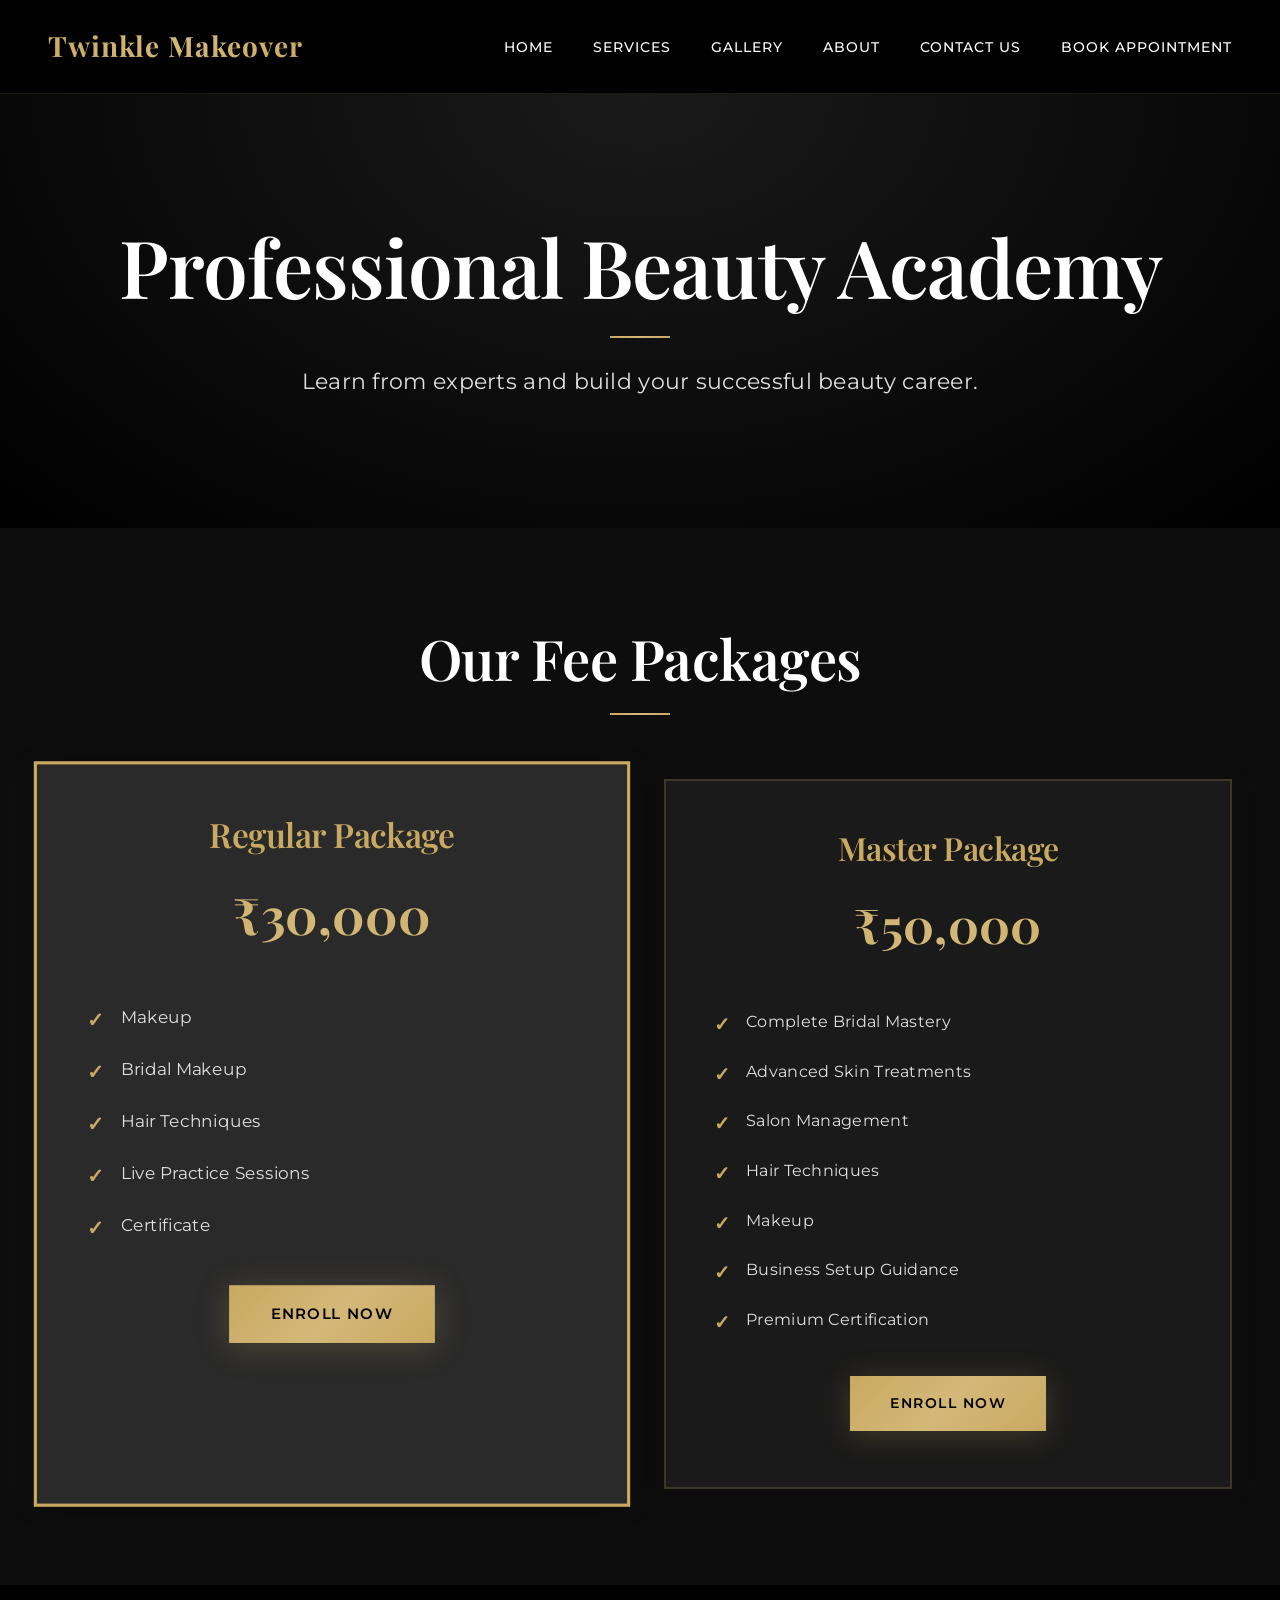
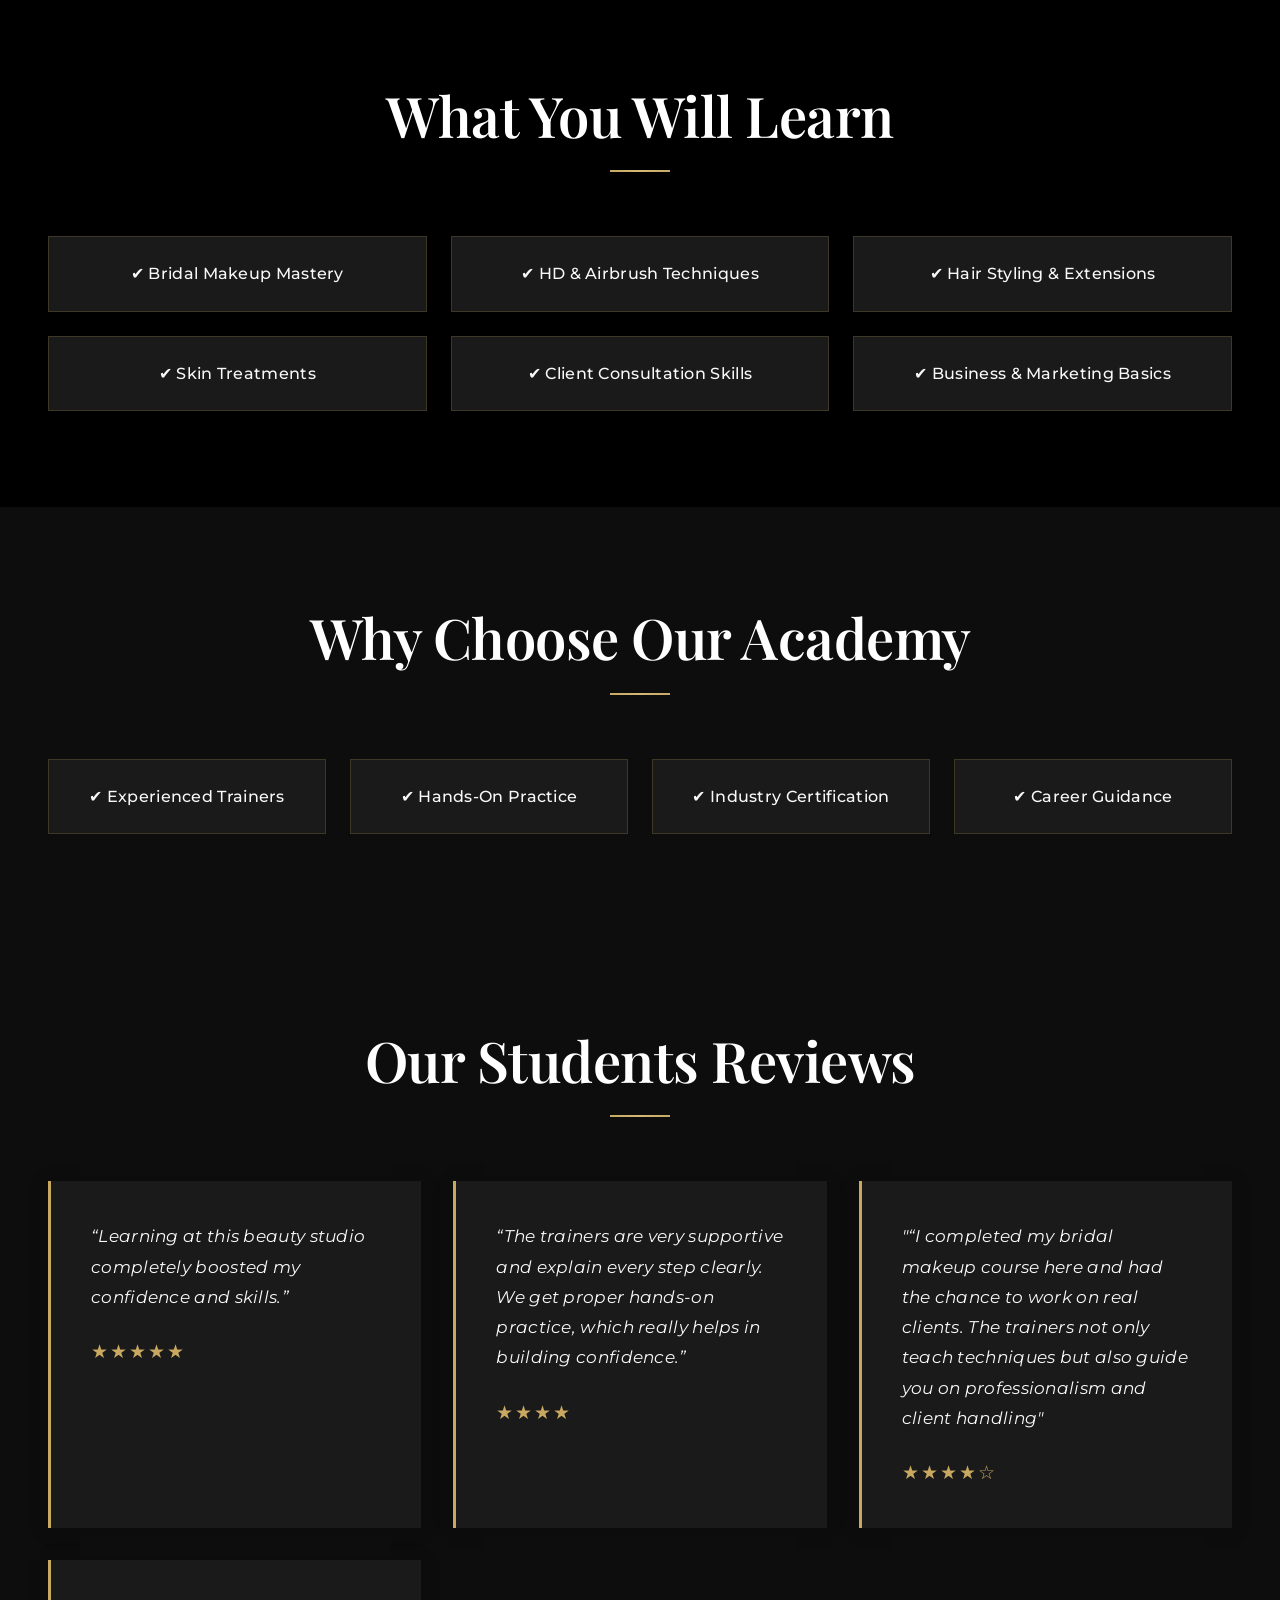
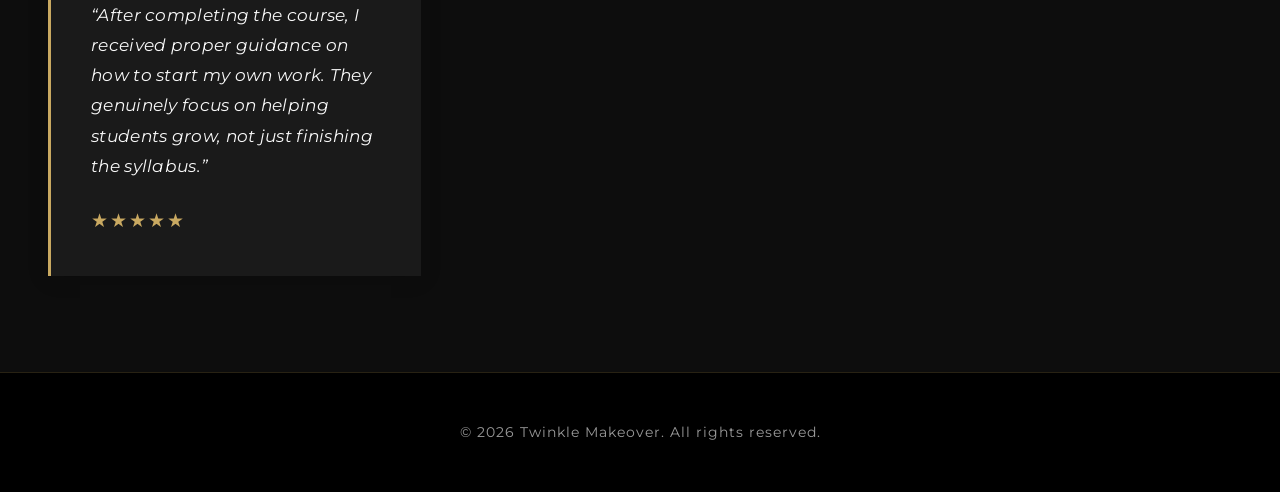
<file: academy.html>
<!DOCTYPE html>
<html lang="en">
<head>
  <meta charset="UTF-8">
  <meta name="viewport" content="width=device-width, initial-scale=1.0">
  <title>Academy | Twinkle Makeover</title>

  <link href="https://fonts.googleapis.com/css2?family=Cormorant+Garamond:wght@400;600;700&display=swap" rel="stylesheet">
  <link rel="stylesheet" href="style.css">
</head>

<body>

<header class="header">
  <div class="logo">Twinkle Makeover</div>

  <div class="menu-toggle" id="menu-toggle">
    <span></span>
    <span></span>
    <span></span>
  </div>

  <nav>
    <ul class="nav-links">
      <li><a href="index.html">Home</a></li>
      <li><a href="services.html">Services</a></li>
      <li><a href="gallery.html">Gallery</a></li>
      <li><a href="about us.html">About</a></li>
      <li><a href="index.html#contact">Contact us</a></li>
      <li><a href="book appointmet.html">Book Appointment</a></li>
    </ul>
  </nav>
</header>


<!-- HERO -->
<section class="academy-hero">
  <h1 class="section-title">Professional Beauty Academy</h1>
  <p>Learn from experts and build your successful beauty career.</p>
</section>

<!-- FEE PACKAGES -->
<section class="academy-packages">
  <h2 class="section-title">Our Fee Packages</h2>

  <div class="package-grid">

    

    <div class="package-card highlight">
      <h3>Regular Package</h3>
      <p class="price">₹30,000</p>
      <ul>
        <li>Makeup</li>
        <li>Bridal Makeup</li>
        <li>Hair Techniques</li>
        <li>Live Practice Sessions</li>
        <li>Certificate</li>
      </ul>
      <a href="#" class="gold-btn enroll-btn" data-plan="Regular Package">Enroll Now</a>

    </div>

    <div class="package-card">
      <h3>Master Package</h3>
      <p class="price">₹50,000</p>
      <ul>
        <li>Complete Bridal Mastery</li>
        <li>Advanced Skin Treatments</li>
        <li>Salon Management</li>
        <li>Hair Techniques</li>
        <li>Makeup</li>
        <li>Business Setup Guidance</li>
        <li>Premium Certification</li>
      </ul>
      <a href="#" class="gold-btn enroll-btn" data-plan="Master Package">Enroll Now</a>

    </div>

  </div>
</section>

<!-- WHAT YOU WILL LEARN -->
<section class="academy-learn">
  <h2 class="section-title">What You Will Learn</h2>

  <div class="learn-grid">
    <div class="learn-card">✔ Bridal Makeup Mastery</div>
    <div class="learn-card">✔ HD & Airbrush Techniques</div>
    <div class="learn-card">✔ Hair Styling & Extensions</div>
    <div class="learn-card">✔ Skin Treatments</div>
    <div class="learn-card">✔ Client Consultation Skills</div>
    <div class="learn-card">✔ Business & Marketing Basics</div>
  </div>
</section>

<!-- WHY CHOOSE US -->
<section class="academy-why">
  <h2 class="section-title">Why Choose Our Academy</h2>

  <div class="why-grid">
    <div class="why-card">✔ Experienced Trainers</div>
    <div class="why-card">✔ Hands-On Practice</div>
    <div class="why-card">✔ Industry Certification</div>
    <div class="why-card">✔ Career Guidance</div>
  </div>
</section>

<!-- REVIEWS -->
<section class="reviews">
  <h2 class="section-title">Our Students Reviews</h2>
  <div class="review-grid">
    <div class="review-card">
      <p>“Learning at this beauty studio completely boosted my confidence and skills.”</p>
      <div class="review-rating">★★★★★</div>
    </div>
    <div class="review-card">
      <p>“The trainers are very supportive and explain every step clearly. We get proper hands-on practice, which really helps in building confidence.”</p>
      <div class="review-rating">★★★★</div>
    </div>
    <div class="review-card">
      <p>"“I completed my bridal makeup course here and had the chance to work on real clients. The trainers not only teach techniques but also guide you on professionalism and client handling"</p>
      <div class="review-rating">★★★★☆</div>
    </div>
    <div class="review-card">
      <p>“After completing the course, I received proper guidance on how to start my own work. They genuinely focus on helping students grow, not just finishing the syllabus.”</p>
      <div class="review-rating">★★★★★</div>
    </div>
  </div>
</section>


<footer>
  © 2026 Twinkle Makeover. All rights reserved.
</footer>

<script src="main.js"></script>
</body>
</html>
<script src="main.js"></script>
<script>

document.addEventListener("DOMContentLoaded", function(){

  const buttons = document.querySelectorAll(".enroll-btn");

  buttons.forEach(function(btn){
    btn.addEventListener("click", function(e){
      e.preventDefault();

      const planName = this.getAttribute("data-plan");

      const message = `
Hello, I want to know more about the ${planName} at Twinkle Makeover Academy.
Please share complete details.
`;

      const encodedMessage = encodeURIComponent(message);

      window.open("https://wa.me/917500506393?text=" + encodedMessage, "_blank");
    });
  });

});

</script>
</file>
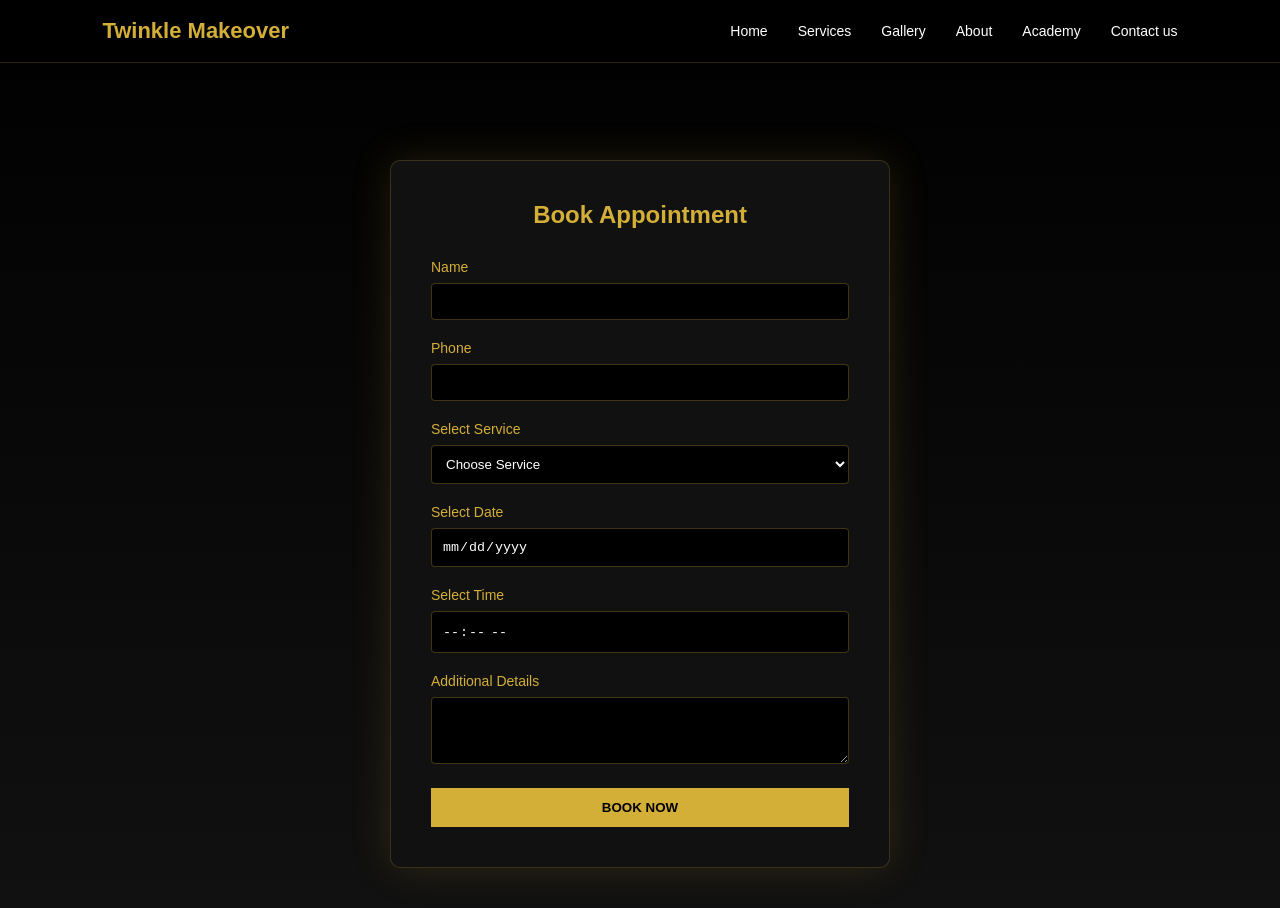
<file: book appointmet.html>
<!DOCTYPE html>
<html lang="en">
<head>
<meta charset="UTF-8">
<meta name="viewport" content="width=device-width, initial-scale=1.0">
<title>Book Appointment | Twinkle Makeover</title>

<style>

/* ===== RESET ===== */
*{
  margin:0;
  padding:0;
  box-sizing:border-box;
}

:root{
  --gold:#D4AF37;
  --black:#000;
  --dark:#111;
  --white:#fff;
}

body{
  font-family:Arial, sans-serif;
  background:linear-gradient(to bottom,#000,#111);
  color:white;
}

/* ===== HEADER ===== */

.header{
  width:100%;
  padding:18px 8%;
  background:#000;
  border-bottom:1px solid rgba(212,175,55,0.2);
  display:flex;
  justify-content:space-between;
  align-items:center;
  position:fixed;
  top:0;
  left:0;
  z-index:1000;
}

.logo{
  font-size:22px;
  color:var(--gold);
  font-weight:600;
}

nav ul{
  display:flex;
  list-style:none;
  gap:30px;
}

nav ul li a{
  text-decoration:none;
  color:white;
  font-size:14px;
  transition:0.3s;
}

nav ul li a:hover{
  color:var(--gold);
}

/* ===== MOBILE MENU ===== */

.menu-toggle{
  display:none;
  flex-direction:column;
  gap:5px;
  cursor:pointer;
}

.menu-toggle span{
  width:25px;
  height:2px;
  background:var(--gold);
}

@media(max-width:768px){

  nav ul{
    position:absolute;
    top:70px;
    right:0;
    background:#000;
    flex-direction:column;
    width:220px;
    padding:20px;
    display:none;
    border-left:1px solid rgba(212,175,55,0.2);
  }

  nav ul.active{
    display:flex;
  }

  .menu-toggle{
    display:flex;
  }

  nav ul li{
    margin-bottom:15px;
  }
}

/* ===== FORM SECTION ===== */

.appointment-section{
  margin-top:120px;
  padding:40px 20px;
  display:flex;
  justify-content:center;
}

.form-box{
  background:#111;
  padding:40px;
  border-radius:10px;
  width:100%;
  max-width:500px;
  box-shadow:0 0 40px rgba(212,175,55,0.15);
  border:1px solid rgba(212,175,55,0.2);
}

.form-box h2{
  text-align:center;
  margin-bottom:30px;
  color:var(--gold);
}

.form-group{
  margin-bottom:20px;
}

label{
  display:block;
  margin-bottom:8px;
  font-size:14px;
  color:var(--gold);
}

input,select,textarea{
  width:100%;
  padding:10px;
  background:#000;
  border:1px solid rgba(212,175,55,0.3);
  color:white;
  border-radius:4px;
  outline:none;
}

input:focus,select:focus,textarea:focus{
  border-color:var(--gold);
}

.book-btn{
  width:100%;
  padding:12px;
  border:none;
  background:var(--gold);
  color:#000;
  font-weight:bold;
  cursor:pointer;
  transition:0.3s;
}

.book-btn:hover{
  box-shadow:0 0 20px rgba(212,175,55,0.7);
  transform:scale(1.03);
}

.error{
  color:red;
  font-size:13px;
  margin-top:5px;
}

</style>
</head>
<body>

<header class="header">
  <div class="logo">Twinkle Makeover</div>

  <div class="menu-toggle" id="menu-toggle">
    <span></span>
    <span></span>
    <span></span>
  </div>

  <nav>
    <ul id="nav-links">
      <li><a href="index.html">Home</a></li>
      <li><a href="services.html">Services</a></li>
      <li><a href="gallery.html">Gallery</a></li>
      <li><a href="about us.html">About</a></li>
      <li><a href="academy.html">Academy</a></li>
      <li><a href="index.html#contact">Contact us</a></li>
    </ul>
  </nav>
</header>

<section class="appointment-section">
  <div class="form-box">
    <h2>Book Appointment</h2>

    <form id="appointmentForm">

      <div class="form-group">
        <label>Name</label>
        <input type="text" id="name">
        <div class="error" id="nameError"></div>
      </div>

      <div class="form-group">
        <label>Phone</label>
        <input type="tel" id="phone">
        <div class="error" id="phoneError"></div>
      </div>

      <div class="form-group">
        <label>Select Service</label>
        <select id="service">
          <option value="">Choose Service</option>
          <option>HD Bridal Makeup</option>
          <option>Airbrush Makeup</option>
          <option>Engagement Makeup</option>
          <option>Reception Makeup</option>
          <option>Bridal Makeup</option>
          <option>Bridal Draping</option>
          <option>HairCut & Styling</option>
          <option>Hair Coloring</option>
          <option>Hair Smoothening</option>
          <option>Hair Rebonding</option>
          <option>Keratin Treatment</option>
          <option>Hair Spa</option>
          <option>Gold Facial</option>
          <option>Diamond Facial</option>
          <option>Hydra Facial</option>
          <option>Anti-Aging Treatment</option>
          <option>Clean-Up</option>
          <option>Skin Polishing</option>
          <option>Manicure</option>
          <option>Pedicure</option>
          <option>Nail Extensions</option>
          <option>Gel Polish</option>
          <option>Nail Art Design</option>
          <option>Foot Spa</option>
          </select>
        <div class="error" id="serviceError"></div>
      </div>

      <div class="form-group">
        <label>Select Date</label>
        <input type="date" id="date">
        <div class="error" id="dateError"></div>
      </div>

      <div class="form-group">
        <label>Select Time</label>
        <input type="time" id="time">
        <div class="error" id="timeError"></div>
      </div>

      <div class="form-group">
        <label>Additional Details</label>
        <textarea id="details" rows="3"></textarea>
      </div>

      <button type="submit" class="book-btn">BOOK NOW</button>

    </form>
  </div>
</section>

<script>

document.addEventListener("DOMContentLoaded", function(){

  /* ===== MOBILE MENU ===== */
  const toggle = document.getElementById("menu-toggle");
  const navLinks = document.getElementById("nav-links");

  if(toggle){
    toggle.addEventListener("click", function(){
      navLinks.classList.toggle("active");
    });
  }

  /* ===== FORM VALIDATION ===== */
  const form = document.getElementById("appointmentForm");

  form.addEventListener("submit", function(e){
    e.preventDefault();

    let isValid = true;

    let name = document.getElementById("name").value.trim();
    let phone = document.getElementById("phone").value.trim();
    let service = document.getElementById("service").value;
    let date = document.getElementById("date").value;
    let time = document.getElementById("time").value;
    let details = document.getElementById("details").value.trim();

    document.querySelectorAll(".error").forEach(el=>el.innerText="");

    if(name.length < 3){
      document.getElementById("nameError").innerText="Enter valid name";
      isValid=false;
    }

    if(!/^[0-9]{10}$/.test(phone)){
      document.getElementById("phoneError").innerText="Enter valid 10 digit phone";
      isValid=false;
    }

    if(service===""){
      document.getElementById("serviceError").innerText="Select a service";
      isValid=false;
    }

    let today = new Date().toISOString().split("T")[0];
    if(date==="" || date < today){
      document.getElementById("dateError").innerText="Select valid future date";
      isValid=false;
    }

    if(time===""){
      document.getElementById("timeError").innerText="Select time";
      isValid=false;
    }

    if(!isValid) return;

const message = `
New Appointment Booking

Name: ${name}
Phone: ${phone}
Service: ${service}
Date: ${date}
Time: ${time}
Details: ${details}
`;

const encodedMessage = encodeURIComponent(message);

window.open("https://wa.me/917500506393?text=" + encodedMessage, "_blank");


  });

});

</script>

</body>
</html>
</file>
<file: style.css>
/* ========================================
   TWINKLE MAKEOVER - LUXURY BEAUTY STUDIO
   Premium High-End Design
   Sophisticated Black & Gold Aesthetic
======================================== */

/* ========================================
   GOOGLE FONTS IMPORT
======================================== */
@import url('https://fonts.googleapis.com/css2?family=Playfair+Display:wght@400;500;600;700;800&family=Montserrat:wght@300;400;500;600;700&display=swap');

/* ========================================
   CSS VARIABLES - LUXURY PALETTE
======================================== */
:root {
  /* Premium Colors */
  --color-black: #000000;
  --color-rich-black: #0d0d0d;
  --color-charcoal: #1a1a1a;
  --color-dark-grey: #2a2a2a;
  
  --color-white: #ffffff;
  --color-off-white: #f8f8f8;
  --color-light-grey: #e0e0e0;
  --color-mid-grey: #999999;
  
  /* Gold Palette */
  --color-gold: #c9a961;
  --color-gold-light: #d4b879;
  --color-gold-dark: #a88f4d;
  --color-gold-metallic: #d4af37;
  
  /* Gradients */
  --gradient-gold: linear-gradient(135deg, #c9a961 0%, #d4b879 50%, #c9a961 100%);
  --gradient-gold-radial: radial-gradient(circle, #d4b879 0%, #c9a961 100%);
  --gradient-dark: linear-gradient(180deg, rgba(0,0,0,0.95) 0%, rgba(13,13,13,0.98) 100%);
  --gradient-overlay: linear-gradient(180deg, rgba(0,0,0,0) 0%, rgba(0,0,0,0.8) 100%);
  
  /* Typography */
  --font-display: 'Playfair Display', serif;
  --font-body: 'Montserrat', sans-serif;
  
  /* Spacing Scale */
  --space-1: 0.25rem;   /* 4px */
  --space-2: 0.5rem;    /* 8px */
  --space-3: 0.75rem;   /* 12px */
  --space-4: 1rem;      /* 16px */
  --space-5: 1.5rem;    /* 24px */
  --space-6: 2rem;      /* 32px */
  --space-7: 2.5rem;    /* 40px */
  --space-8: 3rem;      /* 48px */
  --space-10: 4rem;     /* 64px */
  --space-12: 6rem;     /* 96px */
  --space-16: 8rem;     /* 128px */
  
  /* Shadows */
  --shadow-subtle: 0 2px 20px rgba(0, 0, 0, 0.15);
  --shadow-medium: 0 4px 30px rgba(0, 0, 0, 0.25);
  --shadow-strong: 0 8px 40px rgba(0, 0, 0, 0.35);
  --shadow-gold: 0 4px 30px rgba(201, 169, 97, 0.25);
  --shadow-gold-strong: 0 8px 40px rgba(201, 169, 97, 0.4);
  
  /* Transitions */
  --transition-smooth: all 0.4s cubic-bezier(0.4, 0, 0.2, 1);
  --transition-elegant: all 0.6s cubic-bezier(0.4, 0, 0.2, 1);
  
  /* Border Radius */
  --radius-sm: 2px;
  --radius-md: 4px;
  --radius-lg: 8px;
  --radius-xl: 12px;
}

/* ========================================
   GLOBAL RESET & BASE
======================================== */
* {
  margin: 0;
  padding: 0;
  box-sizing: border-box;
}

html {
  scroll-behavior: smooth;
  font-size: 16px;
}

body {
  font-family: var(--font-body);
  background-color: var(--color-black);
  color: var(--color-white);
  line-height: 1.6;
  overflow-x: hidden;
  -webkit-font-smoothing: antialiased;
  -moz-osx-font-smoothing: grayscale;
  letter-spacing: 0.3px;
}

/* Preload Prevention */
body.preload * {
  animation-duration: 0s !important;
  transition: none !important;
}

/* Smooth Page Load */
body.loaded {
  animation: fadeIn 0.8s ease-out;
}

@keyframes fadeIn {
  from { opacity: 0; }
  to { opacity: 1; }
}

/* ========================================
   TYPOGRAPHY SYSTEM
======================================== */
h1, h2, h3, h4, h5, h6 {
  font-family: var(--font-display);
  font-weight: 600;
  line-height: 1.2;
  letter-spacing: -0.5px;
  color: var(--color-white);
  margin-bottom: var(--space-4);
}

h1 { 
  font-size: clamp(2.5rem, 5vw, 4rem); 
  font-weight: 700;
  letter-spacing: -1px;
}

h2 { 
  font-size: clamp(2rem, 4vw, 3rem); 
  font-weight: 600;
}

h3 { 
  font-size: clamp(1.5rem, 3vw, 2rem); 
  font-weight: 600;
}

h4 { 
  font-size: 1.5rem; 
}

h5 { 
  font-size: 1.25rem; 
}

p {
  font-family: var(--font-body);
  font-size: 1rem;
  font-weight: 400;
  line-height: 1.7;
  color: var(--color-light-grey);
  margin-bottom: var(--space-4);
}

a {
  color: var(--color-gold);
  text-decoration: none;
  transition: var(--transition-smooth);
}

a:hover {
  color: var(--color-gold-light);
}

img {
  max-width: 100%;
  height: auto;
  display: block;
}

ul {
  list-style: none;
}

/* ========================================
   HEADER & NAVIGATION
======================================== */
.header {
  position: fixed;
  top: 0;
  left: 0;
  right: 0;
  z-index: 1000;
  background: rgba(0, 0, 0, 0.95);
  backdrop-filter: blur(20px);
  border-bottom: 1px solid rgba(201, 169, 97, 0.15);
  padding: var(--space-5) var(--space-8);
  display: flex;
  justify-content: space-between;
  align-items: center;
  transition: var(--transition-smooth);
}

.header:hover {
  border-bottom-color: rgba(201, 169, 97, 0.3);
}

/* Logo */
.logo {
  font-family: var(--font-display);
  font-size: 1.75rem;
  font-weight: 700;
  letter-spacing: 1px;
  background: var(--gradient-gold);
  -webkit-background-clip: text;
  -webkit-text-fill-color: transparent;
  background-clip: text;
  cursor: pointer;
  transition: var(--transition-smooth);
}

.logo:hover {
  transform: scale(1.02);
}

/* Navigation */
.nav-links {
  display: flex;
  gap: var(--space-7);
  align-items: center;
}

.nav-links li a {
  font-family: var(--font-body);
  font-size: 0.9rem;
  font-weight: 500;
  letter-spacing: 1px;
  text-transform: uppercase;
  color: var(--color-white);
  padding: var(--space-2) 0;
  position: relative;
  transition: var(--transition-smooth);
}

.nav-links li a::before {
  content: '';
  position: absolute;
  bottom: 0;
  left: 0;
  width: 0;
  height: 1px;
  background: var(--color-gold);
  transition: var(--transition-smooth);
}

.nav-links li a:hover {
  color: var(--color-gold);
}

.nav-links li a:hover::before {
  width: 100%;
}

/* Mobile Menu Toggle */
.menu-toggle {
  display: none;
  flex-direction: column;
  gap: 6px;
  cursor: pointer;
  z-index: 1001;
  padding: var(--space-2);
}

.menu-toggle span {
  width: 30px;
  height: 2px;
  background: var(--gradient-gold);
  border-radius: 2px;
  transition: var(--transition-smooth);
}

/* ========================================
   PREMIUM BUTTONS
======================================== */
.gold-btn {
  display: inline-block;
  padding: var(--space-4) var(--space-7);
  font-family: var(--font-body);
  font-size: 0.9rem;
  font-weight: 600;
  letter-spacing: 1.5px;
  text-transform: uppercase;
  background: var(--gradient-gold);
  color: var(--color-black);
  border: none;
  border-radius: 0;
  cursor: pointer;
  position: relative;
  overflow: hidden;
  transition: var(--transition-elegant);
  box-shadow: var(--shadow-gold);
}

.gold-btn::before {
  content: '';
  position: absolute;
  top: 0;
  left: -100%;
  width: 100%;
  height: 100%;
  background: linear-gradient(90deg, transparent, rgba(255,255,255,0.3), transparent);
  transition: left 0.6s;
}

.gold-btn:hover::before {
  left: 100%;
}

.gold-btn:hover {
  transform: translateY(-2px);
  box-shadow: var(--shadow-gold-strong);
}

.secondary-btn {
  background: transparent;
  border: 2px solid var(--color-gold);
  color: var(--color-gold);
  box-shadow: none;
}

.secondary-btn:hover {
  background: var(--gradient-gold);
  color: var(--color-black);
  border-color: var(--color-gold);
}

/* ========================================
   HERO SECTION - DRAMATIC
======================================== */
.hero-slider {
  position: relative;
  width: 100%;
  height: 100vh;
  overflow: hidden;
}

.slides {
  position: relative;
  width: 100%;
  height: 100%;
}

.slide {
  position: absolute;
  top: 0;
  left: 0;
  width: 100%;
  height: 100%;
  opacity: 0;
  transition: opacity 1.5s ease-in-out;
}

.slide.active {
  opacity: 1;
}

.slide img {
  width: 100%;
  height: 100%;
  object-fit: cover;
  object-position: center;
  filter: brightness(0.7) contrast(1.1);
}

/* Hero Overlay */
.hero-overlay {
  position: absolute;
  top: 0;
  left: 0;
  width: 100%;
  height: 100%;
  background: radial-gradient(ellipse at center, rgba(0,0,0,0.3) 0%, rgba(0,0,0,0.8) 100%);
  display: flex;
  align-items: center;
  justify-content: center;
  z-index: 2;
}

.hero-content {
  text-align: center;
  max-width: 900px;
  padding: var(--space-8);
  animation: heroContentReveal 1.2s ease-out 0.3s both;
}

@keyframes heroContentReveal {
  from {
    opacity: 0;
    transform: translateY(30px);
  }
  to {
    opacity: 1;
    transform: translateY(0);
  }
}

.hero-content h1 {
  font-size: clamp(3rem, 7vw, 5rem);
  font-weight: 700;
  line-height: 1.1;
  margin-bottom: var(--space-6);
  text-shadow: 0 4px 20px rgba(0,0,0,0.5);
}

.hero-content p {
  font-size: clamp(1.1rem, 2vw, 1.4rem);
  font-weight: 300;
  letter-spacing: 1px;
  color: var(--color-off-white);
  margin-bottom: var(--space-8);
  text-shadow: 0 2px 10px rgba(0,0,0,0.5);
}

.hero-content .gold-btn {
  margin: var(--space-3);
}

/* Shine Text Effect */
.shine-text {
  background: var(--gradient-gold);
  -webkit-background-clip: text;
  -webkit-text-fill-color: transparent;
  background-clip: text;
  background-size: 200% auto;
  animation: textShine 4s linear infinite;
}

@keyframes textShine {
  to { background-position: 200% center; }
}

/* ========================================
   SECTION TITLE - ELEGANT
======================================== */
.section-title {
  font-family: var(--font-display);
  font-size: clamp(2.5rem, 5vw, 3.5rem);
  font-weight: 600;
  text-align: center;
  margin-bottom: var(--space-10);
  position: relative;
  padding-bottom: var(--space-5);
}

.section-title::after {
  content: '';
  position: absolute;
  bottom: 0;
  left: 50%;
  transform: translateX(-50%);
  width: 60px;
  height: 2px;
  background: var(--gradient-gold);
}

/* ========================================
   PREMIUM IMAGE STYLING
======================================== */
.card,
.client-card,
.gallery-card,
.service-photo-card {
  position: relative;
  overflow: hidden;
  background: var(--color-charcoal);
  transition: var(--transition-elegant);
  cursor: pointer;
}

.card img,
.client-card img,
.gallery-card img,
.service-photo-card img {
  width: 100%;
  height: 100%;
  object-fit: cover;
  object-position: center;
  transition: var(--transition-elegant);
  filter: brightness(0.9) contrast(1.05);
}

.card:hover img,
.client-card:hover img,
.gallery-card:hover img,
.service-photo-card:hover img {
  transform: scale(1.08);
  filter: brightness(1) contrast(1.1);
}

/* Golden Border Effect - Subtle */
.card::before,
.client-card::before,
.gallery-card::before,
.service-photo-card::before {
  content: '';
  position: absolute;
  top: 0;
  left: 0;
  right: 0;
  bottom: 0;
  border: 2px solid transparent;
  transition: var(--transition-elegant);
  pointer-events: none;
  z-index: 2;
}

.card:hover::before,
.client-card:hover::before,
.gallery-card:hover::before,
.service-photo-card:hover::before {
  border-color: var(--color-gold);
  box-shadow: inset 0 0 30px rgba(201, 169, 97, 0.2);
}

/* Story & About Images */
.story-image,
.about-image {
  position: relative;
  overflow: hidden;
  background: var(--color-charcoal);
}

.story-image img,
.about-image img {
  width: 100%;
  height: 100%;
  object-fit: cover;
  object-position: center;
  transition: var(--transition-elegant);
  filter: brightness(0.9) contrast(1.05);
}

.story-image::after,
.about-image::after {
  content: '';
  position: absolute;
  top: 0;
  left: 0;
  right: 0;
  bottom: 0;
  border: 3px solid var(--color-gold);
  opacity: 0;
  transition: var(--transition-elegant);
  pointer-events: none;
}

.story-image:hover::after,
.about-image:hover::after {
  opacity: 1;
  box-shadow: inset 0 0 40px rgba(201, 169, 97, 0.3);
}

/* ========================================
   SERVICES SECTION
======================================== */
.services {
  padding: var(--space-12) var(--space-8);
  background: var(--color-rich-black);
}

.service-grid {
  display: grid;
  grid-template-columns: repeat(auto-fit, minmax(320px, 1fr));
  gap: var(--space-6);
  max-width: 1400px;
  margin: 0 auto;
}

.card {
  height: 450px;
  box-shadow: var(--shadow-medium);
}

.card:hover {
  box-shadow: var(--shadow-strong);
  transform: translateY(-8px);
}

.card-content {
  position: absolute;
  bottom: 0;
  left: 0;
  right: 0;
  padding: var(--space-6);
  background: var(--gradient-overlay);
  z-index: 3;
  transform: translateY(20px);
  opacity: 0;
  transition: var(--transition-elegant);
}

.card:hover .card-content {
  transform: translateY(0);
  opacity: 1;
}

.card-content h3 {
  font-family: var(--font-display);
  font-size: 1.75rem;
  font-weight: 600;
  color: var(--color-gold);
  margin-bottom: var(--space-2);
}

.card-content p {
  font-size: 0.95rem;
  color: var(--color-off-white);
  margin: 0;
}

/* ========================================
   CLIENTS SECTION
======================================== */
.clients {
  padding: var(--space-12) var(--space-8);
  background: var(--color-black);
}

.client-grid {
  display: grid;
  grid-template-columns: repeat(auto-fit, minmax(280px, 1fr));
  gap: var(--space-6);
  max-width: 1400px;
  margin: 0 auto;
}

.client-card {
  height: 400px;
  box-shadow: var(--shadow-medium);
}

.client-overlay {
  position: absolute;
  bottom: 0;
  left: 0;
  right: 0;
  padding: var(--space-5);
  background: linear-gradient(to top, rgba(0,0,0,0.95), transparent);
  z-index: 3;
  transform: translateY(70%);
  transition: var(--transition-elegant);
}

.client-card:hover .client-overlay {
  transform: translateY(0);
}

.rating {
  color: var(--color-gold);
  font-size: 1.2rem;
  margin-bottom: var(--space-2);
  letter-spacing: 2px;
}

.client-overlay h5 {
  font-family: var(--font-display);
  font-size: 1.3rem;
  color: var(--color-gold);
  margin-bottom: var(--space-2);
}

.client-overlay p {
  font-size: 0.9rem;
  line-height: 1.6;
  color: var(--color-light-grey);
  margin: 0;
}

/* ========================================
   REVIEWS SECTION
======================================== */
.reviews {
  padding: var(--space-12) var(--space-8);
  background: var(--color-rich-black);
}

.review-grid {
  display: grid;
  grid-template-columns: repeat(auto-fit, minmax(300px, 1fr));
  gap: var(--space-6);
  max-width: 1400px;
  margin: 0 auto;
}

.review-card {
  background: var(--color-charcoal);
  padding: var(--space-7);
  border-left: 3px solid var(--color-gold);
  transition: var(--transition-smooth);
  box-shadow: var(--shadow-subtle);
}

.review-card:hover {
  background: var(--color-dark-grey);
  border-left-width: 5px;
  box-shadow: var(--shadow-medium);
  transform: translateX(5px);
}

.review-card p {
  font-size: 1.05rem;
  font-style: italic;
  line-height: 1.8;
  color: var(--color-off-white);
  margin-bottom: var(--space-5);
}

.review-rating {
  color: var(--color-gold);
  font-size: 1.2rem;
  letter-spacing: 2px;
}

/* ========================================
   MY STORY SECTION
======================================== */
.my-story {
  padding: var(--space-12) var(--space-8);
  background: var(--color-black);
}

.story-container {
  display: grid;
  grid-template-columns: 1fr 1fr;
  gap: var(--space-10);
  max-width: 1400px;
  margin: 0 auto;
  align-items: center;
}

/* ========================================
   DESKTOP IMAGE CROP FIX (MY STORY + ABOUT)
======================================== */

/* Story image fix */
.story-image {
  height: auto !important;
  max-height: 650px;
  display: flex;
  align-items: center;
  justify-content: center;
}

.story-image img {
  width: 100%;
  height: auto;
  max-height: 650px;
  object-fit: contain;   /* FULL IMAGE SHOW */
}


/* About image fix */


.story-content {
  padding: var(--space-6);
}

.story-content .section-title {
  text-align: left;
  margin-bottom: var(--space-6);
}

.story-content .section-title::after {
  left: 0;
  transform: none;
}

.story-content p {
  font-size: 1.1rem;
  line-height: 1.8;
  margin-bottom: var(--space-5);
}

/* ========================================
   CONTACT SECTION
======================================== */
.contact-section {
  padding: var(--space-12) var(--space-8);
  background: var(--color-rich-black);
}

.contact-container {
  display: grid;
  grid-template-columns: 1fr 1.5fr;
  gap: var(--space-10);
  max-width: 1400px;
  margin: 0 auto;
}

.contact-info {
  display: flex;
  flex-direction: column;
  gap: var(--space-5);
}

.contact-card {
  background: var(--color-charcoal);
  padding: var(--space-6);
  border-left: 3px solid var(--color-gold);
  transition: var(--transition-smooth);
}

.contact-card:hover {
  background: var(--color-dark-grey);
  border-left-width: 5px;
  transform: translateX(5px);
}

.contact-card h3 {
  font-family: var(--font-display);
  font-size: 1.4rem;
  color: var(--color-gold);
  margin-bottom: var(--space-3);
}

.contact-card p {
  font-size: 1rem;
  color: var(--color-light-grey);
  margin: 0;
}

.contact-btn {
  margin-top: var(--space-5);
  width: 100%;
}

.contact-map {
  height: 100%;
  min-height: 500px;
  border: 3px solid var(--color-gold);
  box-shadow: var(--shadow-strong);
}

.contact-map iframe {
  width: 100%;
  height: 100%;
  border: none;
  filter: grayscale(0.3) brightness(0.9);
}

/* ========================================
   ABOUT PAGE
======================================== */
.about-hero {
  padding: var(--space-16) var(--space-8);
  background: radial-gradient(ellipse at top, var(--color-charcoal), var(--color-black));
  text-align: center;
}

.about-hero h1 {
  font-size: clamp(3rem, 7vw, 5rem);
  margin-bottom: var(--space-5);
}

.about-hero p {
  font-size: clamp(1.1rem, 2vw, 1.4rem);
  color: var(--color-light-grey);
  max-width: 700px;
  margin: 0 auto;
}

.about-founder {
  padding: var(--space-12) var(--space-8);
  background: var(--color-rich-black);
}

.about-container {
  display: grid;
  grid-template-columns: 1fr 1fr;
  gap: var(--space-10);
  max-width: 1400px;
  margin: 0 auto;
  align-items: center;
}
.about-image {
  height: auto !important;
  max-height: 650px;
  display: flex;
  align-items: center;
  justify-content: center;
}

.about-image img {
  width: 100%;
  height: auto;
  max-height: 650px;
  object-fit: contain;   /* FULL IMAGE SHOW */
}

.about-content h2 {
  font-family: var(--font-display);
  font-size: 2.5rem;
  color: var(--color-gold);
  margin-bottom: var(--space-5);
}

.about-content p {
  font-size: 1.1rem;
  line-height: 1.8;
  margin-bottom: var(--space-5);
}

.about-mission {
  padding: var(--space-12) var(--space-8);
  background: var(--color-black);
}

.mission-grid {
  display: grid;
  grid-template-columns: repeat(auto-fit, minmax(400px, 1fr));
  gap: var(--space-8);
  max-width: 1400px;
  margin: 0 auto;
}

.mission-card {
  background: var(--color-charcoal);
  padding: var(--space-8);
  text-align: center;
  border-top: 3px solid var(--color-gold);
  transition: var(--transition-smooth);
  box-shadow: var(--shadow-subtle);
}

.mission-card:hover {
  background: var(--color-dark-grey);
  transform: translateY(-8px);
  box-shadow: var(--shadow-medium);
}

.mission-card h3 {
  font-family: var(--font-display);
  font-size: 2rem;
  color: var(--color-gold);
  margin-bottom: var(--space-4);
}

.mission-card p {
  font-size: 1.05rem;
  line-height: 1.8;
}

.about-why {
  padding: var(--space-12) var(--space-8);
  background: var(--color-rich-black);
}

.why-grid {
  display: grid;
  grid-template-columns: repeat(auto-fit, minmax(250px, 1fr));
  gap: var(--space-5);
  max-width: 1400px;
  margin: 0 auto;
}

.why-card {
  background: var(--color-charcoal);
  padding: var(--space-5);
  text-align: center;
  font-size: 1rem;
  font-weight: 500;
  color: var(--color-off-white);
  border: 1px solid rgba(201, 169, 97, 0.2);
  transition: var(--transition-smooth);
}

.why-card:hover {
  background: var(--gradient-gold);
  color: var(--color-black);
  border-color: var(--color-gold);
  transform: scale(1.03);
}

/* ========================================
   GALLERY PAGE
======================================== */
.gallery-section {
  padding: var(--space-12) var(--space-8);
  background: var(--color-black);
}

.gallery-grid {
  display: grid;
  grid-template-columns: repeat(auto-fit, minmax(350px, 1fr));
  gap: var(--space-6);
  max-width: 1600px;
  margin: 0 auto;
}

.gallery-card {
  height: 400px;
  box-shadow: var(--shadow-medium);
}

/* ========================================
   SERVICES PAGE
======================================== */
.service-hero {
  padding: var(--space-12) var(--space-8);
  background: var(--color-black);
}

.service-photo-grid {
  display: grid;
  grid-template-columns: repeat(auto-fit, minmax(320px, 1fr));
  gap: var(--space-6);
  max-width: 1400px;
  margin: 0 auto;
}

.service-photo-card {
  height: 400px;
  box-shadow: var(--shadow-medium);
}

.photo-overlay {
  position: absolute;
  bottom: 0;
  left: 0;
  right: 0;
  padding: var(--space-5);
  background: linear-gradient(to top, rgba(0,0,0,0.95), transparent);
  font-family: var(--font-display);
  font-size: 1.6rem;
  font-weight: 600;
  color: var(--color-gold);
  text-align: center;
  z-index: 3;
}

.full-services {
  padding: var(--space-12) var(--space-8);
  background: var(--color-rich-black);
  display: grid;
  grid-template-columns: repeat(auto-fit, minmax(320px, 1fr));
  gap: var(--space-8);
  max-width: 1400px;
  margin: 0 auto;
}

.service-category {
  background: var(--color-charcoal);
  padding: var(--space-7);
  border-top: 3px solid var(--color-gold);
  transition: var(--transition-smooth);
}

.service-category:hover {
  background: var(--color-dark-grey);
  box-shadow: var(--shadow-medium);
}

.service-category h2 {
  font-family: var(--font-display);
  font-size: 1.8rem;
  color: var(--color-gold);
  text-align: center;
  margin-bottom: var(--space-5);
}

.service-category ul li {
  padding: var(--space-3) 0;
  padding-left: var(--space-5);
  border-bottom: 1px solid rgba(201, 169, 97, 0.1);
  color: var(--color-light-grey);
  font-size: 1rem;
  position: relative;
  transition: var(--transition-smooth);
}

.service-category ul li::before {
  content: '→';
  position: absolute;
  left: 0;
  color: var(--color-gold);
  opacity: 0;
  transition: var(--transition-smooth);
}

.service-category ul li:hover {
  color: var(--color-gold);
  padding-left: var(--space-6);
}

.service-category ul li:hover::before {
  opacity: 1;
}

.service-category ul li:last-child {
  border-bottom: none;
}

/* ========================================
   ACADEMY PAGE
======================================== */
.academy-hero {
  padding: var(--space-16) var(--space-8);
  background: radial-gradient(ellipse at top, var(--color-charcoal), var(--color-black));
  text-align: center;
}

.academy-hero h1 {
  font-size: clamp(3rem, 7vw, 5rem);
  margin-bottom: var(--space-5);
}

.academy-hero p {
  font-size: clamp(1.1rem, 2vw, 1.4rem);
  color: var(--color-light-grey);
  max-width: 700px;
  margin: 0 auto;
}

.academy-packages {
  padding: var(--space-12) var(--space-8);
  background: var(--color-rich-black);
}

.package-grid {
  display: grid;
  grid-template-columns: repeat(auto-fit, minmax(350px, 1fr));
  gap: var(--space-8);
  max-width: 1400px;
  margin: 0 auto;
}

.package-card {
  background: var(--color-charcoal);
  padding: var(--space-8);
  text-align: center;
  border: 2px solid rgba(201, 169, 97, 0.2);
  transition: var(--transition-smooth);
  box-shadow: var(--shadow-subtle);
}

.package-card:hover {
  border-color: var(--color-gold);
  transform: translateY(-8px);
  box-shadow: var(--shadow-medium);
}

.package-card.highlight {
  background: var(--color-dark-grey);
  border-color: var(--color-gold);
  border-width: 3px;
  transform: scale(1.05);
}

.package-card.highlight:hover {
  transform: scale(1.08) translateY(-8px);
}

.package-card h3 {
  font-family: var(--font-display);
  font-size: 2rem;
  color: var(--color-gold);
  margin-bottom: var(--space-4);
}

.price {
  font-family: var(--font-display);
  font-size: 3rem;
  font-weight: 700;
  background: var(--gradient-gold);
  -webkit-background-clip: text;
  -webkit-text-fill-color: transparent;
  background-clip: text;
  margin-bottom: var(--space-6);
}

.package-card ul {
  text-align: left;
  margin-bottom: var(--space-6);
}

.package-card ul li {
  padding: var(--space-3) 0;
  padding-left: var(--space-6);
  color: var(--color-light-grey);
  font-size: 1rem;
  position: relative;
}

.package-card ul li::before {
  content: '✓';
  position: absolute;
  left: 0;
  color: var(--color-gold);
  font-weight: bold;
  font-size: 1.2rem;
}

.academy-learn {
  padding: var(--space-12) var(--space-8);
  background: var(--color-black);
}

.learn-grid {
  display: grid;
  grid-template-columns: repeat(auto-fit, minmax(280px, 1fr));
  gap: var(--space-5);
  max-width: 1400px;
  margin: 0 auto;
}

.learn-card {
  background: var(--color-charcoal);
  padding: var(--space-5);
  text-align: center;
  font-size: 1rem;
  font-weight: 500;
  color: var(--color-off-white);
  border: 1px solid rgba(201, 169, 97, 0.2);
  transition: var(--transition-smooth);
}

.learn-card:hover {
  background: var(--gradient-gold);
  color: var(--color-black);
  border-color: var(--color-gold);
  transform: scale(1.03);
}

.academy-why {
  padding: var(--space-12) var(--space-8);
  background: var(--color-rich-black);
}

/* ========================================
   FOOTER
======================================== */
footer {
  background: var(--color-black);
  text-align: center;
  padding: var(--space-8);
  border-top: 1px solid rgba(201, 169, 97, 0.2);
  color: var(--color-mid-grey);
  font-size: 0.9rem;
  letter-spacing: 1px;
}

/* ========================================
   ANIMATIONS
======================================== */
.animate-up {
  animation: slideUp 0.8s ease-out;
}

@keyframes slideUp {
  from {
    opacity: 0;
    transform: translateY(40px);
  }
  to {
    opacity: 1;
    transform: translateY(0);
  }
}

/* ========================================
   RESPONSIVE DESIGN
======================================== */

/* Tablet */
@media (max-width: 1024px) {
  :root {
    --space-12: 4rem;
    --space-10: 3rem;
  }

  .story-container,
  .about-container,
  .contact-container {
    grid-template-columns: 1fr;
    gap: var(--space-8);
  }

  .story-image,
  .about-image {
    height: 500px;
  }

  .mission-grid {
    grid-template-columns: 1fr;
  }
}

/* Mobile */
@media (max-width: 768px) {
  :root {
    --space-12: 3rem;
    --space-10: 2.5rem;
    --space-8: 2rem;
  }

  /* Header */
  .header {
    padding: var(--space-4) var(--space-5);
  }

  .logo {
    font-size: 1.4rem;
  }

  .menu-toggle {
    display: flex;
  }

  nav {
    position: fixed;
    top: 0;
    right: -100%;
    width: 75%;
    height: 100vh;
    background: rgba(0, 0, 0, 0.98);
    backdrop-filter: blur(20px);
    transition: right 0.4s cubic-bezier(0.4, 0, 0.2, 1);
    z-index: 999;
    padding-top: 100px;
    border-left: 1px solid rgba(201, 169, 97, 0.2);
  }

  nav.active {
    right: 0;
  }

  .nav-links {
    flex-direction: column;
    gap: 0;
    padding: var(--space-6);
  }

  .nav-links li {
    width: 100%;
    border-bottom: 1px solid rgba(201, 169, 97, 0.1);
  }

  .nav-links li a {
    display: block;
    padding: var(--space-4);
    font-size: 1rem;
  }

  .nav-links li a::before {
    display: none;
  }

  /* Hero */
  .hero-slider {
    height: 85vh;
  }

  .hero-content {
    padding: var(--space-5);
  }

  .hero-content h1 {
    font-size: 2.5rem;
  }

  .hero-content p {
    font-size: 1.05rem;
  }

  .hero-content .gold-btn {
    display: block;
    margin: var(--space-3) auto;
    max-width: 280px;
  }

  /* 2-Column Grid for Images */
  .service-grid,
  .client-grid,
  .gallery-grid,
  .service-photo-grid,
  .why-grid,
  .learn-grid {
    grid-template-columns: repeat(2, 1fr);
    gap: var(--space-4);
  }

  /* Single column for text cards */
  .review-grid,
  .package-grid,
  .full-services {
    grid-template-columns: 1fr;
  }

  /* Image heights for mobile 2-column */
  .card,
  .client-card,
  .gallery-card,
  .service-photo-card {
    height: 700px;
  }

  .story-image,
  .about-image {
    height: 500px;
  }

  /* Adjust text sizes */
  .card-content h3 {
    font-size: 1.2rem;
  }

  .card-content p {
    font-size: 0.85rem;
  }

  .photo-overlay {
    font-size: 1.2rem;
    padding: var(--space-3);
  }

  .why-card,
  .learn-card {
    font-size: 0.9rem;
    padding: var(--space-4);
  }

  /* Sections */
  .services,
  .clients,
  .reviews,
  .my-story,
  .contact-section,
  .about-founder,
  .about-mission,
  .about-why,
  .gallery-section,
  .service-hero,
  .full-services,
  .academy-packages,
  .academy-learn,
  .academy-why {
    padding: var(--space-10) var(--space-5);
  }

  .about-hero,
  .academy-hero {
    padding: var(--space-10) var(--space-5);
  }

  .contact-map {
    min-height: 350px;
  }
}

/* Small Mobile */
@media (max-width: 480px) {
  .logo {
    font-size: 1.2rem;
  }

  .hero-slider {
    height: 75vh;
  }

  nav {
    width: 85%;
  }

  /* Slightly smaller images on very small screens */
  .card,
  .client-card,
  .gallery-card,
  .service-photo-card {
    height: 200px;
  }

  .package-card.highlight {
    transform: scale(1);
  }

  .card-content h3 {
    font-size: 1rem;
  }

  .card-content p {
    font-size: 0.8rem;
  }

  .why-card,
  .learn-card {
    font-size: 0.85rem;
    padding: var(--space-3);
  }
}

/* ========================================
   PRINT STYLES
======================================== */
@media print {
  .header,
  .menu-toggle,
  footer {
    display: none;
  }

  body {
    background: white;
    color: black;
  }

  .card::before,
  .client-card::before,
  .gallery-card::before,
  .service-photo-card::before {
    border: none;
  }
}
@media (max-width: 768px) {

  .about-hero,
  .academy-hero,
  .gallery-hero,
  .service-hero {
    padding-top: 120px;   /* header ke neeche proper spacing */
  }

  .section-title {
    line-height: 1.3;     /* thoda space increase */
  }

}
/* ============================= */
/* GALLERY PAGE HEADING FIX */
/* ============================= */

/* Desktop + Mobile spacing fix */
.gallery-hero {
  padding-top: 140px;   /* header ke neeche proper space */
  padding-bottom: 60px;
}

/* Agar hero height fixed hai to remove */
.gallery-hero {
  min-height: auto;
  height: auto;
}

/* Mobile specific fix */
@media (max-width: 768px) {

  .gallery-hero {
    padding-top: 120px;
  }

  .gallery-hero .section-title {
    font-size: 32px;
    line-height: 1.3;
  }

}
body {
  padding-top: 90px;
}
</file>
